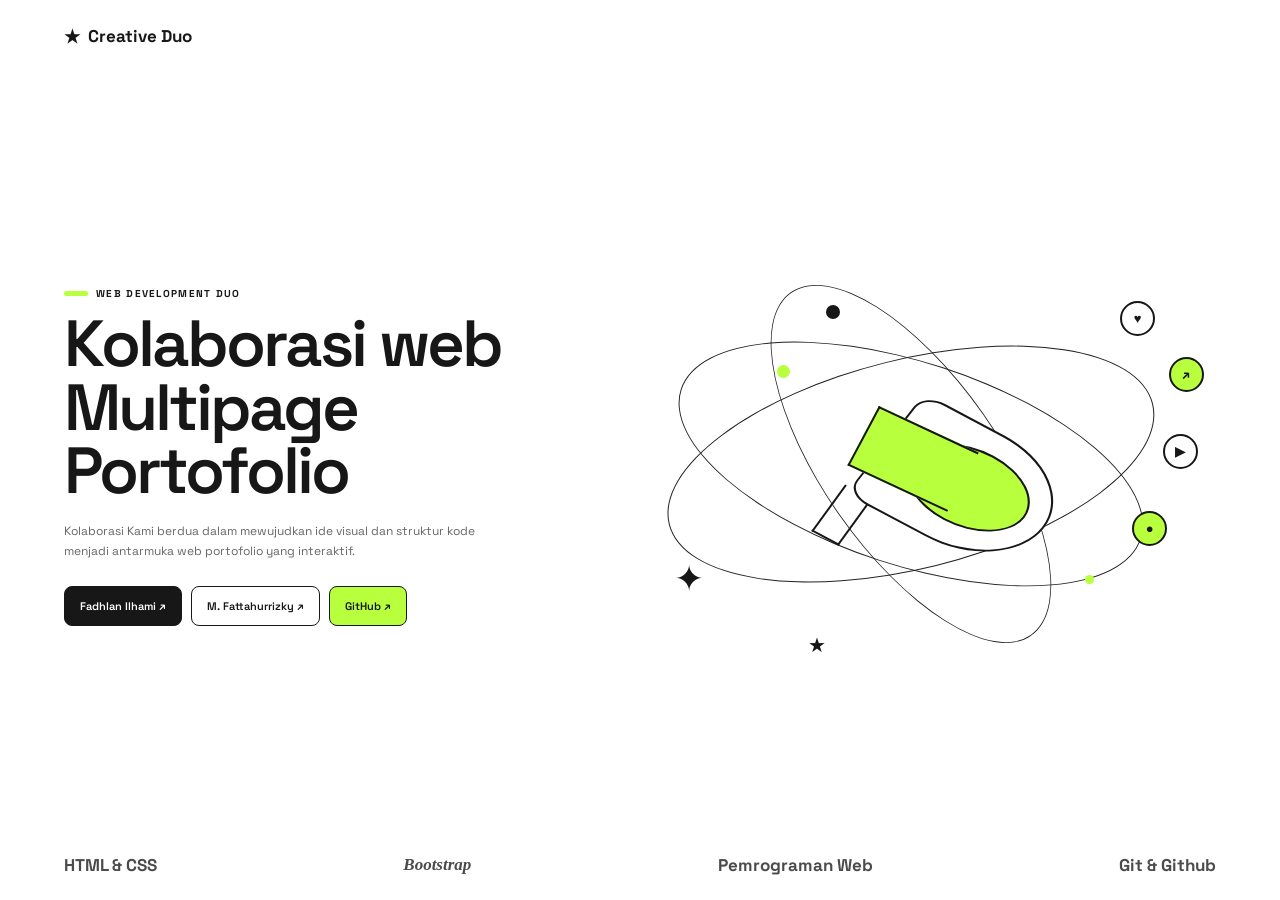
<file: index.html>
<!doctype html>
<html lang="id">
  <head>
    <meta charset="UTF-8" />
    <meta name="viewport" content="width=device-width, initial-scale=1.0" />
    <meta
      name="description"
      content="landing page portfolio dua kreator."
    />
    <title>Creative Portfolio</title>
    <link rel="preconnect" href="https://fonts.googleapis.com" />
    <link rel="preconnect" href="https://fonts.gstatic.com" crossorigin />
    <link
      href="https://fonts.googleapis.com/css2?family=Space+Grotesk:wght@400;500;600;700&display=swap"
      rel="stylesheet"
    />
    <style>
      :root {
        --ink: #171717;
        --muted: #666;
        --lime: #b8ff3d;
        --paper: #fff;
      }
      * {
        box-sizing: border-box;
      }
      html,
      body {
        width: 100%;
        height: 100%;
        margin: 0;
        overflow: hidden;
      }
      body {
        font-family: "Space Grotesk", Arial, sans-serif;
        color: var(--ink);
        background: var(--paper);
      }
      a {
        text-decoration: none;
        color: inherit;
      }
      .page {
        width: 100%;
        height: 100svh;
        min-height: 520px;
        display: flex;
        flex-direction: column;
        overflow: hidden;
      }
      .navbar {
        flex: 0 0 auto;
        height: 72px;
        display: flex;
        align-items: center;
        padding: 0 clamp(22px, 5vw, 70px);
      }
      .nav-inner {
        width: 100%;
        display: flex;
        align-items: center;
        justify-content: space-between;
      }
      .brand {
        display: flex;
        align-items: center;
        gap: 8px;
        font-size: 17px;
        font-weight: 700;
      }
      .brand-star {
        font-size: 18px;
      }
      .nav-links {
        display: flex;
        align-items: center;
        gap: clamp(14px, 2.4vw, 34px);
      }
      .nav-links a {
        font-size: 11px;
        font-weight: 500;
        transition: 0.2s ease;
      }
      .nav-links a:hover {
        transform: translateY(-1px);
      }
      .nav-ghost {
        border: 1px solid var(--ink);
        border-radius: 8px;
        padding: 10px 16px;
      }
      .hero {
        flex: 1 1 auto;
        min-height: 0;
        display: flex;
        align-items: center;
        padding: 10px clamp(22px, 5vw, 70px) 0;
      }
      .hero-inner {
        width: 100%;
        max-width: 1280px;
        margin: 0 auto;
        display: grid;
        grid-template-columns: minmax(330px, 0.88fr) minmax(420px, 1.12fr);
        align-items: center;
        gap: clamp(25px, 5vw, 70px);
      }
      .copy {
        padding-bottom: 15px;
      }
      .eyebrow {
        display: flex;
        align-items: center;
        gap: 8px;
        margin: 0 0 12px;
        font-size: 10px;
        font-weight: 700;
        letter-spacing: 1.3px;
      }
      .eyebrow i {
        display: block;
        width: 24px;
        height: 5px;
        border-radius: 99px;
        background: var(--lime);
      }
      h1 {
        margin: 0;
        max-width: 560px;
        font-size: clamp(39px, 5.1vw, 70px);
        line-height: 0.97;
        letter-spacing: -3px;
        font-weight: 600;
      }
      .lead {
        max-width: 450px;
        margin: 20px 0 24px;
        color: var(--muted);
        font-size: 12px;
        line-height: 1.65;
      }
      .cta-row {
        display: flex;
        flex-wrap: wrap;
        gap: 9px;
      }
      .cta {
        display: inline-flex;
        align-items: center;
        justify-content: center;
        gap: 9px;
        border-radius: 8px;
        padding: 12px 15px;
        font-size: 11px;
        font-weight: 600;
        border: 1px solid var(--ink);
        transition: 0.2s ease;
      }
      .cta:hover {
        transform: translateY(-2px);
      }
      .cta-main {
        background: var(--ink);
        color: #fff;
      }
      .cta-second {
        background: #fff;
      }
      .cta-github {
        background: var(--lime);
      }
      .art {
        position: relative;
        width: 100%;
        height: min(52vh, 430px);
        min-height: 290px;
      }
      .orbit {
        position: absolute;
        left: 50%;
        top: 50%;
        width: min(39vw, 520px);
        height: min(17vw, 210px);
        min-width: 350px;
        min-height: 145px;
        border: 1.5px solid #222;
        border-radius: 50%;
        transform: translate(-50%, -50%) rotate(-14deg);
      }
      .orbit.o2 {
        transform: translate(-50%, -50%) rotate(18deg) scale(0.97);
      }
      .orbit.o3 {
        transform: translate(-50%, -50%) rotate(55deg) scale(0.84);
      }
      .megaphone {
        position: absolute;
        left: 50%;
        top: 50%;
        width: 280px;
        height: 140px;
        transform: translate(-47%, -50%) rotate(28deg);
      }
      .speaker {
        position: absolute;
        right: 0;
        top: 5px;
        width: 180px;
        height: 126px;
        border: 2px solid var(--ink);
        border-radius: 20% 75% 75% 20%;
        background: #fff;
        transform: skewX(-10deg);
      }
      .speaker:after {
        content: "";
        position: absolute;
        inset: 21px 20px 21px 29px;
        border: 2px solid var(--ink);
        border-radius: 50%;
        background: var(--lime);
      }
      .body {
        position: absolute;
        left: 77px;
        top: 35px;
        width: 110px;
        height: 67px;
        background: var(--lime);
        border: 2px solid var(--ink);
        border-right: 0;
        transform: skewY(-3deg);
      }
      .handle {
        position: absolute;
        left: 80px;
        bottom: -40px;
        width: 31px;
        height: 57px;
        border: 2px solid var(--ink);
        border-top: 0;
        transform: skewX(-8deg);
      }
      .dot {
        position: absolute;
        border-radius: 50%;
        background: var(--lime);
      }
      .d1 {
        width: 13px;
        height: 13px;
        left: 28%;
        top: 27%;
      }
      .d2 {
        width: 9px;
        height: 9px;
        right: 20%;
        bottom: 22%;
      }
      .d3 {
        width: 14px;
        height: 14px;
        left: 36%;
        top: 13%;
        background: var(--ink);
      }
      .icon {
        position: absolute;
        width: 35px;
        height: 35px;
        display: grid;
        place-items: center;
        border: 2px solid var(--ink);
        border-radius: 50%;
        background: #fff;
        font-size: 13px;
        font-weight: 700;
      }
      .heart {
        right: 10%;
        top: 12%;
      }
      .share {
        right: 2%;
        top: 25%;
        background: var(--lime);
      }
      .play {
        right: 3%;
        top: 43%;
      }
      .pin {
        right: 8%;
        top: 61%;
        background: var(--lime);
      }
      .spark {
        position: absolute;
        font-size: 36px;
      }
      .s1 {
        left: 11%;
        bottom: 18%;
      }
      .s2 {
        left: 33%;
        bottom: 5%;
        font-size: 20px;
      }
      .logos {
        flex: 0 0 auto;
        width: 100%;
        padding: 8px clamp(22px, 5vw, 70px) 24px;
      }
      .logo-inner {
        width: 100%;
        max-width: 1280px;
        margin: auto;
        display: flex;
        justify-content: space-between;
        align-items: center;
        gap: 18px;
        color: #333;
        font-weight: 700;
        font-size: clamp(12px, 1.35vw, 17px);
        opacity: 0.88;
      }
      .logo-inner span:nth-child(2) {
        font-style: italic;
        font-family: cursive;
      }
      @media (max-width: 900px) {
        .page {
          min-height: 560px;
        }
        .navbar {
          height: 64px;
        }
        .nav-links a:not(.nav-ghost) {
          display: none;
        }
        .hero {
          padding-top: 0;
        }
        .hero-inner {
          grid-template-columns: 1fr 1fr;
          gap: 18px;
        }
        h1 {
          font-size: clamp(34px, 6vw, 54px);
        }
        .art {
          height: 330px;
        }
        .megaphone {
          transform: translate(-47%, -50%) rotate(28deg) scale(0.78);
        }
        .orbit {
          transform: translate(-50%, -50%) rotate(-14deg) scale(0.78);
        }
        .orbit.o2 {
          transform: translate(-50%, -50%) rotate(18deg) scale(0.76);
        }
        .orbit.o3 {
          transform: translate(-50%, -50%) rotate(55deg) scale(0.68);
        }
      }
      @media (max-width: 650px) {
        .page {
          min-height: 600px;
        }
        .navbar {
          height: 58px;
          padding: 0 18px;
        }
        .nav-ghost {
          padding: 8px 12px;
        }
        .hero {
          padding: 0 18px;
        }
        .hero-inner {
          display: flex;
          flex-direction: column;
          justify-content: center;
          gap: 0;
        }
        .copy {
          width: 100%;
          padding: 0;
          text-align: left;
        }
        h1 {
          max-width: 520px;
          font-size: clamp(34px, 10vw, 52px);
          letter-spacing: -2px;
        }
        .lead {
          margin: 14px 0 17px;
          font-size: 11px;
          max-width: 520px;
        }
        .cta-row {
          gap: 7px;
        }
        .cta {
          padding: 10px 12px;
          font-size: 10px;
        }
        .art {
          width: 100%;
          height: 220px;
          min-height: 180px;
          margin-top: -4px;
        }
        .megaphone {
          transform: translate(-47%, -50%) rotate(28deg) scale(0.54);
        }
        .orbit {
          transform: translate(-50%, -50%) rotate(-14deg) scale(0.56);
        }
        .orbit.o2 {
          transform: translate(-50%, -50%) rotate(18deg) scale(0.54);
        }
        .orbit.o3 {
          transform: translate(-50%, -50%) rotate(55deg) scale(0.49);
        }
        .logos {
          padding: 3px 18px 15px;
        }
        .logo-inner {
          justify-content: center;
          gap: 13px;
          flex-wrap: wrap;
          font-size: 10px;
        }
      }
      @media (max-height: 650px) and (min-width: 651px) {
        .navbar {
          height: 58px;
        }
        .hero-inner {
          transform: scale(0.88);
          transform-origin: center;
        }
        .logos {
          padding-bottom: 10px;
        }
      }
    </style>
  </head>
  <body>
    <div class="page">
      <header class="navbar">
        <div class="nav-inner">
          <a class="brand" href="#" aria-label="WizardZ">
            <span class="brand-star">★</span>
            <span>Creative Duo</span>
          </a>
      </header>

      <main class="hero" id="home">
        <div class="hero-inner">
          <section class="copy">
            <p class="eyebrow"><i></i> WEB DEVELOPMENT DUO</p>

            <h1>Kolaborasi web Multipage Portofolio</h1>

            <p class="lead">
              Kolaborasi Kami berdua dalam mewujudkan ide visual dan 
              struktur kode menjadi antarmuka web portofolio yang interaktif.
            </p>

            <!-- HANYA 3 CTA -->
            <div class="cta-row" id="portfolio">
              <!-- Ganti 3 URL berikut -->
              <a
                class="cta cta-main"
                href="fadhlan.html"
                target="_self"
                rel="noopener"
              >
                Fadhlan Ilhami ↗
              </a>

              <a
                class="cta cta-second"
                href="fatah.html"
                target="_self"
                rel="noopener"
              >
                M. Fattahurrizky ↗
              </a>

              <a
                class="cta cta-github"
                href="https://github.com/Xanderizm/learning_HTML-GIT-GITHUB"
                target="_self"
                rel="noopener"
              >
                GitHub ↗
              </a>
            </div>
          </section>

          <section class="art" aria-label="Ilustrasi digital">
            <div class="orbit"></div>
            <div class="orbit o2"></div>
            <div class="orbit o3"></div>

            <div class="megaphone">
              <div class="handle"></div>
              <div class="speaker"></div>
              <div class="body"></div>
            </div>

            <span class="dot d1"></span>
            <span class="dot d2"></span>
            <span class="dot d3"></span>

            <span class="icon heart">♥</span>
            <span class="icon share">↗</span>
            <span class="icon play">▶</span>
            <span class="icon pin">●</span>

            <span class="spark s1">✦</span>
            <span class="spark s2">★</span>
          </section>
        </div>
      </main>

      <footer class="logos">
        <div class="logo-inner">
          <span>HTML & CSS</span>
          <span>Bootstrap</span>
          <span>Pemrograman Web</span>
          <span>Git & Github</span>
        </div>
      </footer>
    </div>
  </body>
</html>
</file>
